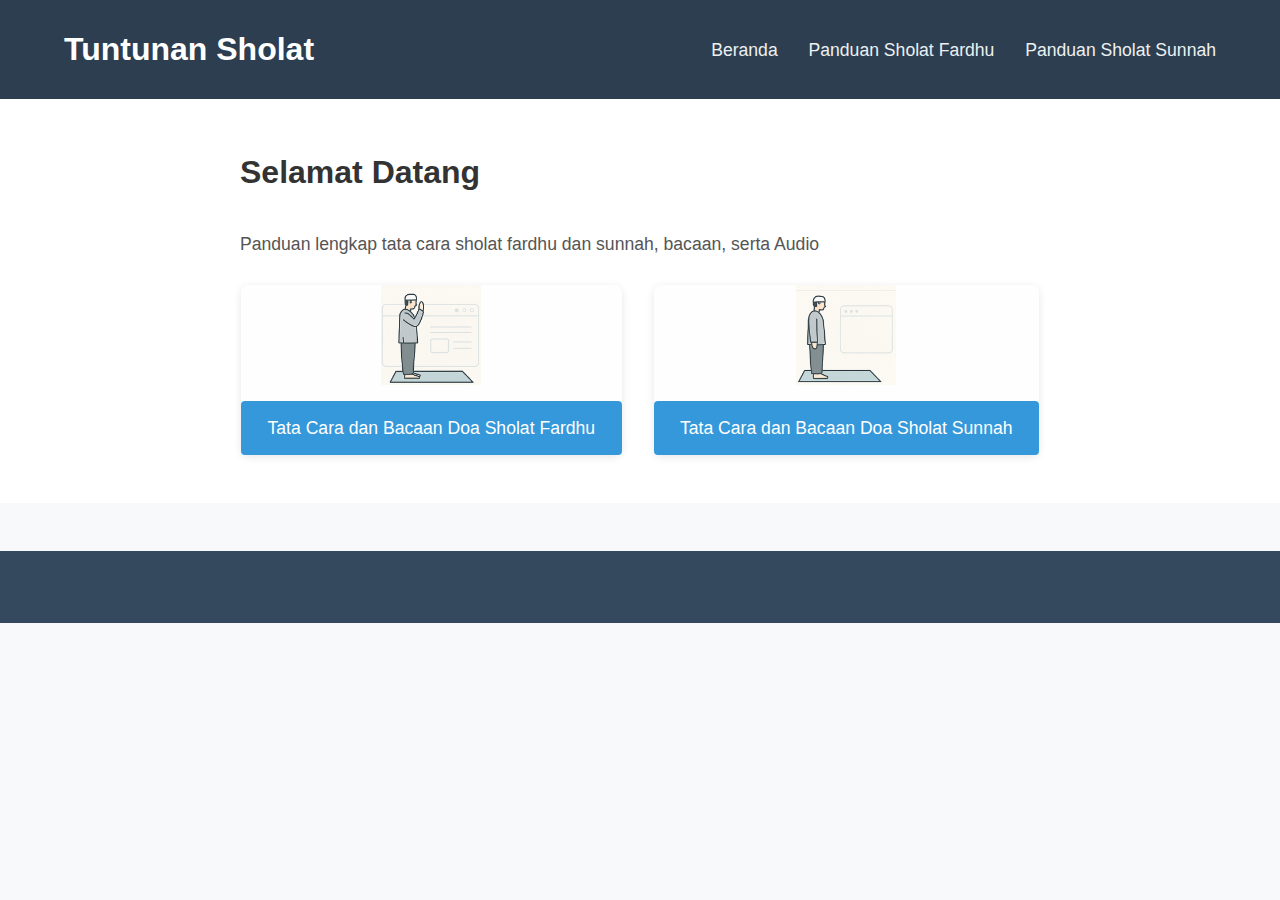
<file: index.html>
<!DOCTYPE html>
<html lang="id">
<head>
  <meta charset="UTF-8">
  <meta name="viewport" content="width=device-width, initial-scale=1.0">
  <title>Beranda - Tuntunan Sholat</title>
  <link rel="stylesheet" href="css/style.css">
</head>
<body>
  <header>
    <div class="container">
      <h1>Tuntunan Sholat</h1>
      <nav>
        <a href="index.html">Beranda</a>
        <a href="sholat-fardhu.html">Panduan Sholat Fardhu</a>
        <a href="sholat-sunnah.html">Panduan Sholat Sunnah</a>
      </nav>
    </div>
  </header>
  <main>
    <div class="container">
      <section>
        <h2>Selamat Datang</h2>
        <p>Panduan lengkap tata cara sholat fardhu dan sunnah, bacaan, serta Audio</p>
        <div class="buttons">
          <div class="card">
            <img src="1.png" alt="Ilustrasi Sholat Fardhu">
            <a class="btn" href="sholat-fardhu.php">Tata Cara dan Bacaan Doa Sholat Fardhu</a>
          </div>
          <div class="card">
            <img src="2.png" alt="Ilustrasi Sholat Sunnah">
            <a class="btn" href="sholat-sunnah.php">Tata Cara dan Bacaan Doa Sholat Sunnah</a>
          </div>
        </div>
        
      </section>
    </div>
  </main>
  <footer>
    <p></p>
  </footer>
</body>
</html>
</file>
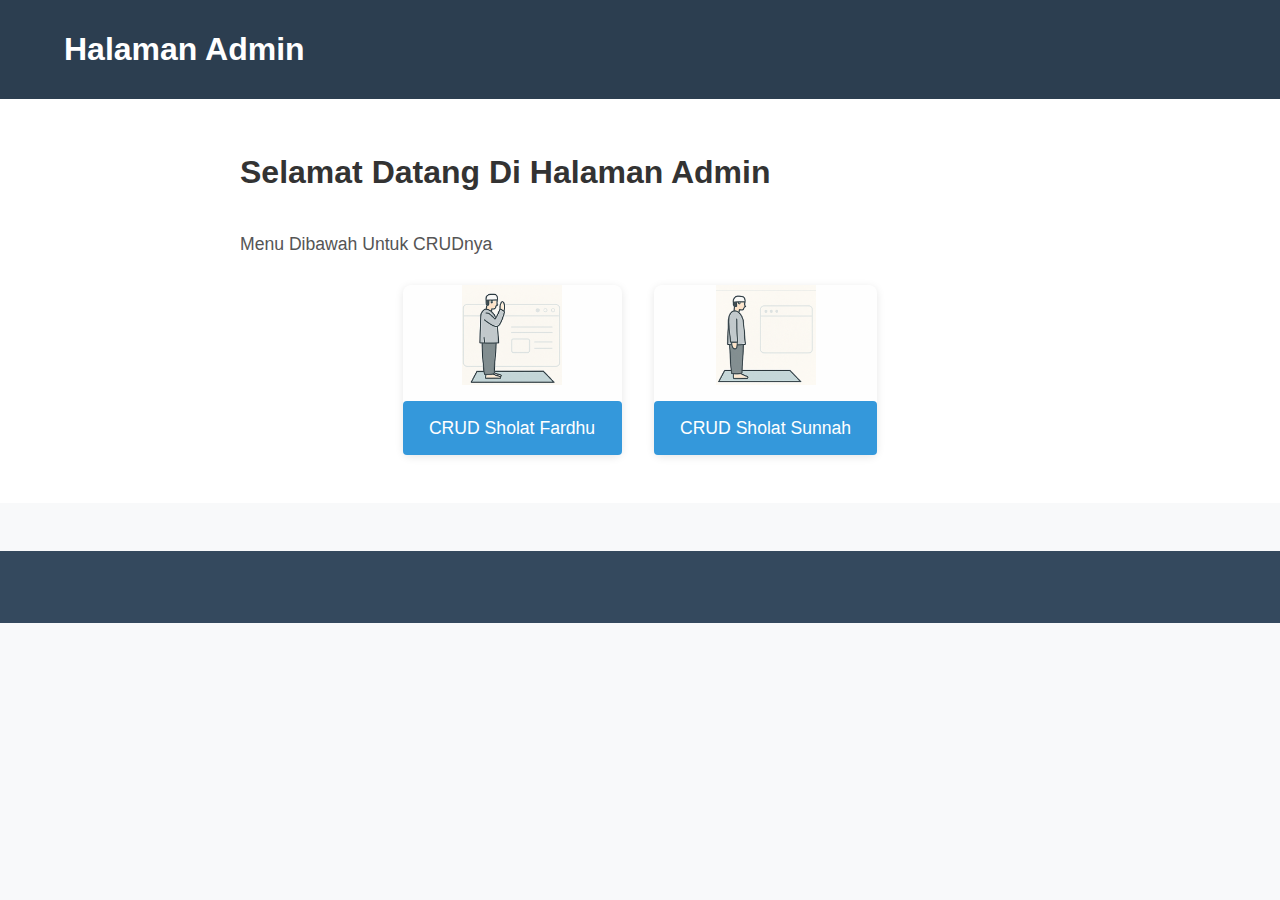
<file: admin.html>
<!DOCTYPE html>
<html lang="id">
<head>
  <meta charset="UTF-8">
  <meta name="viewport" content="width=device-width, initial-scale=1.0">
  <title>Halaman Admin</title>
  <link rel="stylesheet" href="css/style.css">
</head>
<body>
  <header>
    <div class="container">
      <h1>Halaman Admin</h1>
    </div>
  </header>
  <main>
    <div class="container">
      <section>
        <h2>Selamat Datang Di Halaman Admin</h2>
        <p>Menu Dibawah Untuk CRUDnya</p>
        <div class="buttons">
          <div class="card">
            <img src="1.png" alt="Ilustrasi Sholat Fardhu">
            <a class="btn" href="admin/admin.php">CRUD Sholat Fardhu</a>
          </div>
          <div class="card">
            <img src="2.png" alt="Ilustrasi Sholat Sunnah">
            <a class="btn" href="admin/admin_sholat_sunnah.php">CRUD Sholat Sunnah</a>
          </div>
        </div>
        
      </section>
    </div>
  </main>
  <footer>
    <p></p>
  </footer>
</body>
</html>
</file>
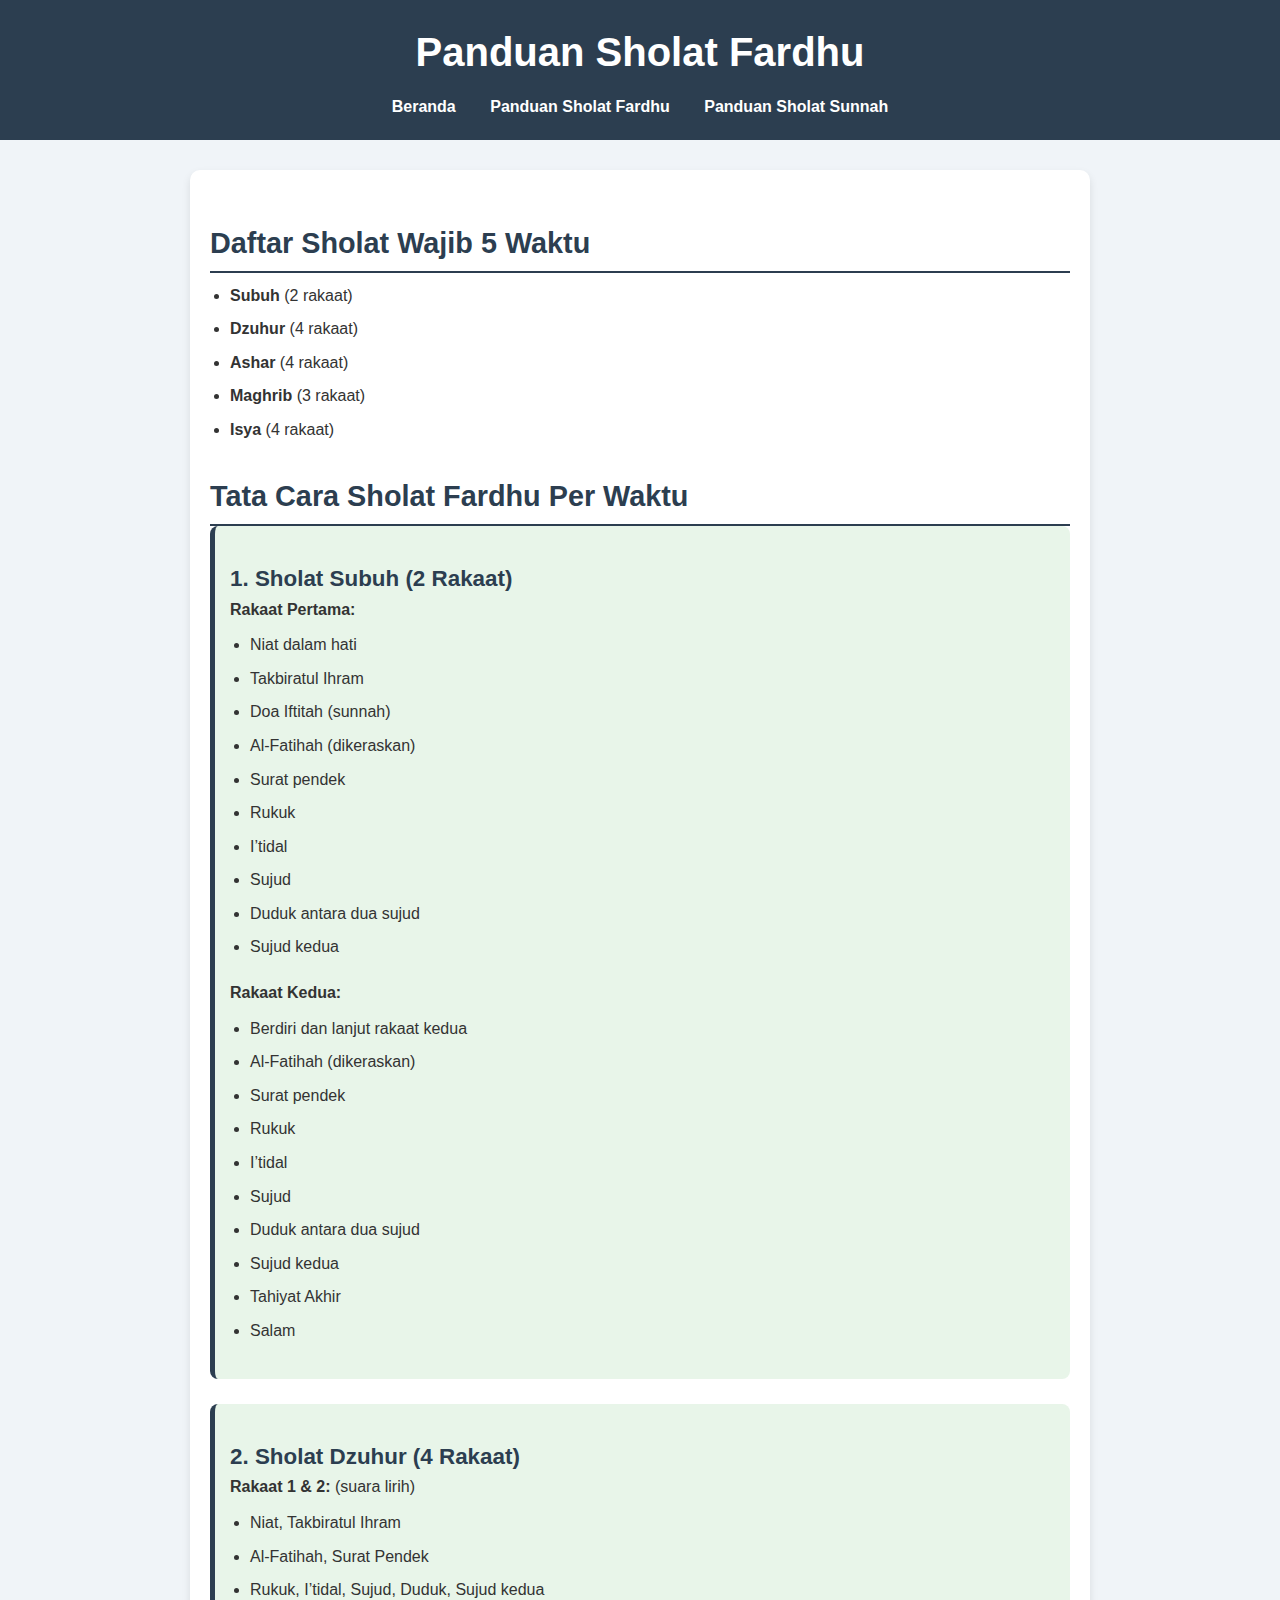
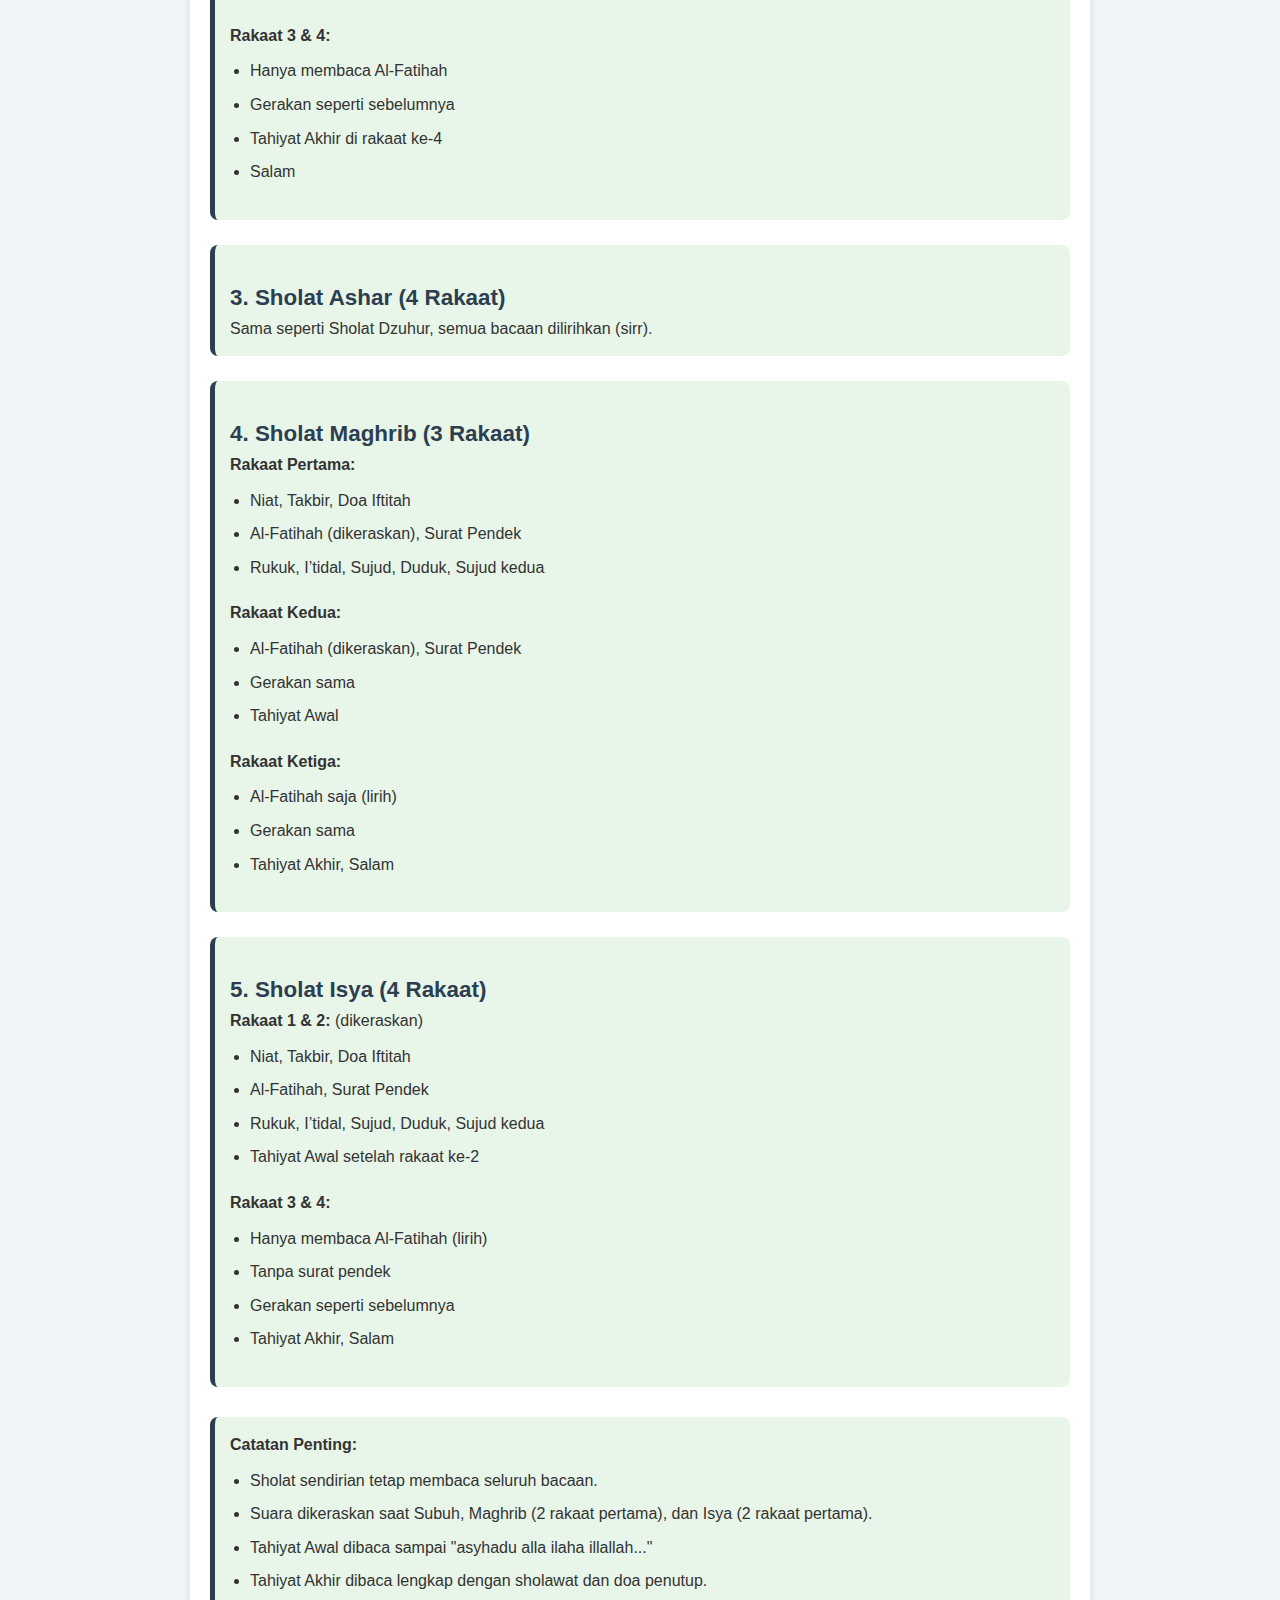
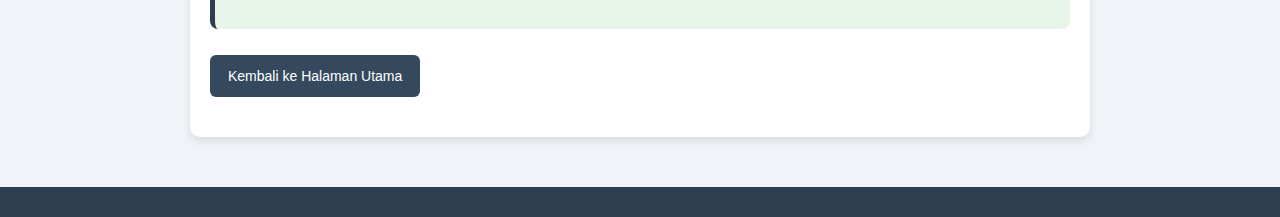
<file: sholat-fardhu.html>
<!DOCTYPE html>
<html lang="id">
<head>
  <meta charset="UTF-8">
  <title>Sholat Fardhu - Tuntunan Sholat</title>
  <meta name="viewport" content="width=device-width, initial-scale=1.0">
  <style>
    /* Reset dasar */
    * {
      margin: 0;
      padding: 0;
      box-sizing: border-box;
    }

    body {
      font-family: 'Segoe UI', Tahoma, Geneva, Verdana, sans-serif;
      background-color: #f0f4f8;
      color: #333;
      line-height: 1.6;
    }

    header {
      background: #2c3e50;
      color: white;
      padding: 20px 0;
      text-align: center;
    }

    nav {
      margin-top: 10px;
    }

    nav a {
      color: white;
      text-decoration: none;
      margin: 0 15px;
      font-weight: bold;
    }

    nav a:hover {
      text-decoration: underline;
    }

    main {
      max-width: 900px;
      margin: 30px auto;
      padding: 20px;
      background: white;
      border-radius: 10px;
      box-shadow: 0 4px 8px rgba(0, 0, 0, 0.1);
    }

    h1 {
      color: white;
    }

    h2, h3 {
      color: #2c3e50;
    }

    h1 {
      font-size: 2.5em;
      margin-bottom: 10px;
    }

    h2 {
      margin-top: 30px;
      font-size: 1.8em;
      border-bottom: 2px solid #2c3e50;
      padding-bottom: 5px;
    }

    h3 {
      margin-top: 20px;
      font-size: 1.4em;
    }

    ul {
      margin: 10px 0 20px 20px;
    }

    ul li {
      margin-bottom: 8px;
    }

    article {
      background-color: #e8f5e9;
      padding: 15px;
      border-left: 5px solid #2c3e50;
      margin-bottom: 25px;
      border-radius: 8px;
    }

    aside {
      background-color: #e8f5e9;
      padding: 15px;
      border-left: 5px solid #2c3e50;
      border-radius: 8px;
      margin-top: 30px;
    }

    footer {
      text-align: center;
      padding: 15px;
      background-color: #2c3e50;
      color: white;
      position: relative;
      bottom: 0;
      width: 100%;
      margin-top: 50px;
    }

    @media (max-width: 600px) {
      nav a {
        display: block;
        margin: 10px 0;
      }

      main {
        margin: 20px;
        padding: 15px;
      }

      h1 {
        font-size: 2em;
      }
    }

    .btn-kembali {
      display: inline-block;
      margin-bottom: 20px;
      padding: 10px 18px;
      background-color: #34495e;
      color: #fff;
      text-decoration: none;
      border-radius: 6px;
      font-size: 14px;
      transition: background-color 0.3s ease;
    }

    .btn-kembali:hover {
      background-color: #2c3e50;
    }
  </style>
</head>
<body>
  <header>
    <h1>Panduan Sholat Fardhu</h1>
    <nav>
      <a href="index.html">Beranda</a>
      <a href="sholat-fardhu.html">Panduan Sholat Fardhu</a>
      <a href="sholat-sunnah.html">Panduan Sholat Sunnah</a>
    </nav>
  </header>

  <main>
    <section>
      <h2>Daftar Sholat Wajib 5 Waktu</h2>
      <ul>
        <li><strong>Subuh</strong> (2 rakaat)</li>
        <li><strong>Dzuhur</strong> (4 rakaat)</li>
        <li><strong>Ashar</strong> (4 rakaat)</li>
        <li><strong>Maghrib</strong> (3 rakaat)</li>
        <li><strong>Isya</strong> (4 rakaat)</li>
      </ul>
    </section>

    <section>
      <h2>Tata Cara Sholat Fardhu Per Waktu</h2>

      <!-- SHOLAT SUBUH -->
      <article>
        <h3>1. Sholat Subuh (2 Rakaat)</h3>
        <p><strong>Rakaat Pertama:</strong></p>
        <ul>
          <li>Niat dalam hati</li>
          <li>Takbiratul Ihram</li>
          <li>Doa Iftitah (sunnah)</li>
          <li>Al-Fatihah (dikeraskan)</li>
          <li>Surat pendek</li>
          <li>Rukuk</li>
          <li>I’tidal</li>
          <li>Sujud</li>
          <li>Duduk antara dua sujud</li>
          <li>Sujud kedua</li>
        </ul>
        <p><strong>Rakaat Kedua:</strong></p>
        <ul>
          <li>Berdiri dan lanjut rakaat kedua</li>
          <li>Al-Fatihah (dikeraskan)</li>
          <li>Surat pendek</li>
          <li>Rukuk</li>
          <li>I’tidal</li>
          <li>Sujud</li>
          <li>Duduk antara dua sujud</li>
          <li>Sujud kedua</li>
          <li>Tahiyat Akhir</li>
          <li>Salam</li>
        </ul>
      </article>

      <!-- SHOLAT DZUHUR -->
      <article>
        <h3>2. Sholat Dzuhur (4 Rakaat)</h3>
        <p><strong>Rakaat 1 & 2:</strong> (suara lirih)</p>
        <ul>
          <li>Niat, Takbiratul Ihram</li>
          <li>Al-Fatihah, Surat Pendek</li>
          <li>Rukuk, I’tidal, Sujud, Duduk, Sujud kedua</li>
        </ul>
        <p><strong>Rakaat 3 & 4:</strong></p>
        <ul>
          <li>Hanya membaca Al-Fatihah</li>
          <li>Gerakan seperti sebelumnya</li>
          <li>Tahiyat Akhir di rakaat ke-4</li>
          <li>Salam</li>
        </ul>
      </article>

      <!-- SHOLAT ASHAR -->
      <article>
        <h3>3. Sholat Ashar (4 Rakaat)</h3>
        <p>Sama seperti Sholat Dzuhur, semua bacaan dilirihkan (sirr).</p>
      </article>

      <!-- SHOLAT MAGHRIB -->
      <article>
        <h3>4. Sholat Maghrib (3 Rakaat)</h3>
        <p><strong>Rakaat Pertama:</strong></p>
        <ul>
          <li>Niat, Takbir, Doa Iftitah</li>
          <li>Al-Fatihah (dikeraskan), Surat Pendek</li>
          <li>Rukuk, I’tidal, Sujud, Duduk, Sujud kedua</li>
        </ul>
        <p><strong>Rakaat Kedua:</strong></p>
        <ul>
          <li>Al-Fatihah (dikeraskan), Surat Pendek</li>
          <li>Gerakan sama</li>
          <li>Tahiyat Awal</li>
        </ul>
        <p><strong>Rakaat Ketiga:</strong></p>
        <ul>
          <li>Al-Fatihah saja (lirih)</li>
          <li>Gerakan sama</li>
          <li>Tahiyat Akhir, Salam</li>
        </ul>
      </article>

      <!-- SHOLAT ISYA -->
      <article>
        <h3>5. Sholat Isya (4 Rakaat)</h3>
        <p><strong>Rakaat 1 & 2:</strong> (dikeraskan)</p>
        <ul>
          <li>Niat, Takbir, Doa Iftitah</li>
          <li>Al-Fatihah, Surat Pendek</li>
          <li>Rukuk, I’tidal, Sujud, Duduk, Sujud kedua</li>
          <li>Tahiyat Awal setelah rakaat ke-2</li>
        </ul>
        <p><strong>Rakaat 3 & 4:</strong></p>
        <ul>
          <li>Hanya membaca Al-Fatihah (lirih)</li>
          <li>Tanpa surat pendek</li>
          <li>Gerakan seperti sebelumnya</li>
          <li>Tahiyat Akhir, Salam</li>
        </ul>
      </article>

      <!-- CATATAN TAMBAHAN -->
      <aside>
        <h4>Catatan Penting:</h4>
        <ul>
          <li>Sholat sendirian tetap membaca seluruh bacaan.</li>
          <li>Suara dikeraskan saat Subuh, Maghrib (2 rakaat pertama), dan Isya (2 rakaat pertama).</li>
          <li>Tahiyat Awal dibaca sampai "asyhadu alla ilaha illallah..."</li>
          <li>Tahiyat Akhir dibaca lengkap dengan sholawat dan doa penutup.</li>
        </ul>
      </aside>
    </section>
    <br>
    <a href="index.html" class="btn-kembali">Kembali ke Halaman Utama</a>
  </main>

  <footer>
    <p></p>
  </footer>
</body>
</html>
</file>
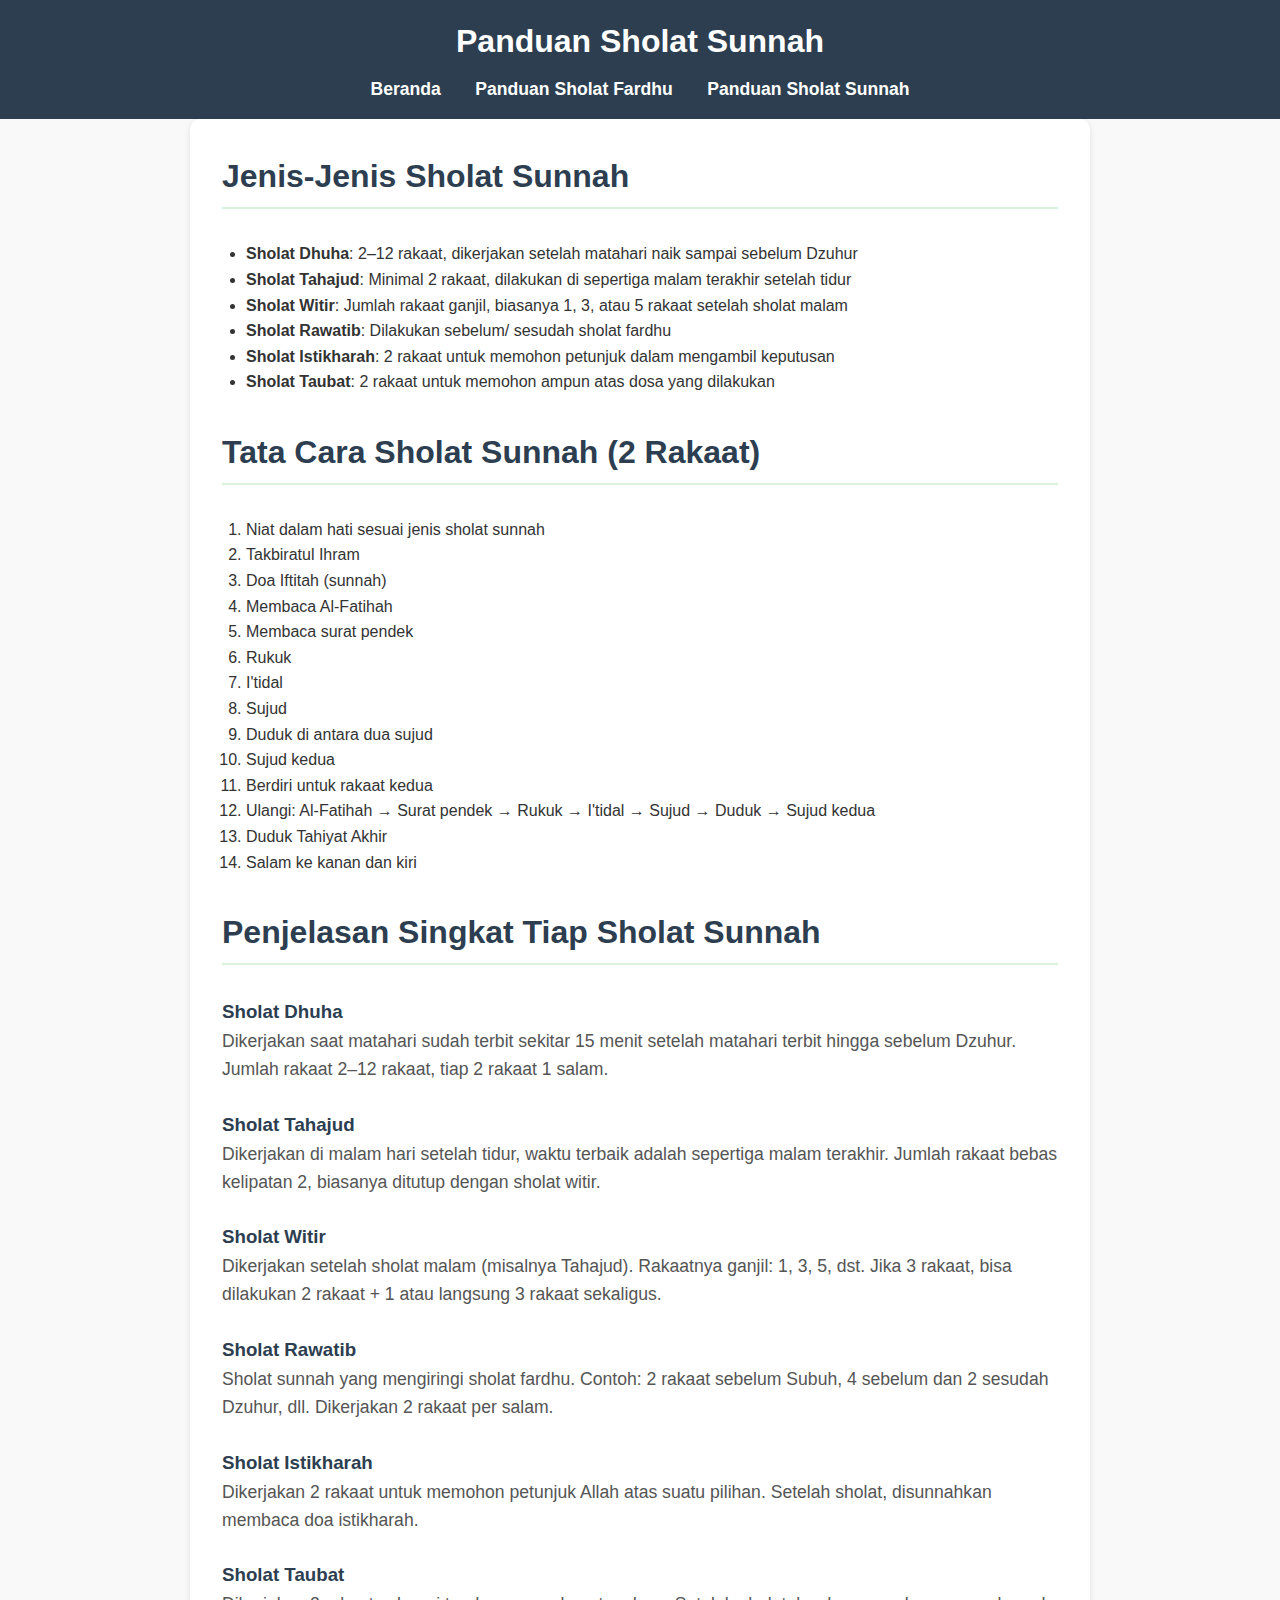
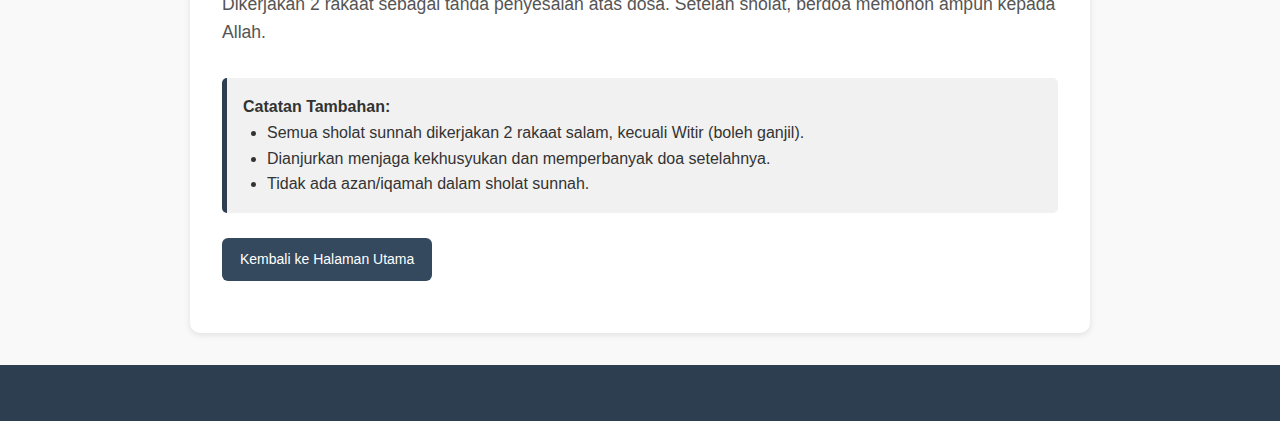
<file: sholat-sunnah.html>
<!DOCTYPE html>
<html lang="id">
<head>
  <meta charset="UTF-8">
  <meta name="viewport" content="width=device-width, initial-scale=1.0">
  <title>Sholat Sunnah - Tuntunan Sholat</title>
  <link rel="stylesheet" href="css/style.css">
  <style>
    body {
      font-family: 'Segoe UI', sans-serif;
      margin: 0;
      padding: 0;
      background-color: #f9f9f9;
      color: #333;
    }
    header {
      background-color: #2c3e50;
      color: white;
      padding: 1rem;
      text-align: center;
    }
    nav {
      margin-top: 0.5rem;
    }
    nav a {
      color: #ffffff;
      margin: 0 15px;
      text-decoration: none;
      font-weight: bold;
    }
    nav a:hover {
      text-decoration: underline;
    }
    main {
      padding: 2rem;
      max-width: 900px;
      margin: auto;
      background-color: white;
      box-shadow: 0 2px 6px rgba(0,0,0,0.1);
      border-radius: 10px;
    }
    section {
      margin-bottom: 2rem;
    }
    h2 {
      color: #2c3e50;
      border-bottom: 2px solid #d8f3dc;
      padding-bottom: 0.3rem;
    }
    h3 {
      color: #2c3e50;
      margin-top: 1rem;
    }
    ul, ol {
      padding-left: 1.5rem;
    }
    aside {
      background-color: #f1f1f1;
      padding: 1rem;
      border-left: 5px solid #2c3e50;
      margin-top: 2rem;
      border-radius: 5px;
    }
    footer {
      text-align: center;
      padding: 1rem;
      background-color: #2c3e50;
      color: white;
      margin-top: 2rem;
    }
    .btn-kembali {
      display: inline-block;
      margin-bottom: 20px;
      padding: 10px 18px;
      background-color: #34495e;
      color: #fff;
      text-decoration: none;
      border-radius: 6px;
      font-size: 14px;
      transition: background-color 0.3s ease;
    }

    .btn-kembali:hover {
      background-color: #2c3e50;
    }
  </style>
</head>
<body>
  <header>
    <h1>Panduan Sholat Sunnah</h1>
    <nav>
      <a href="index.html">Beranda</a>
      <a href="sholat-fardhu.html">Panduan Sholat Fardhu</a>
      <a href="sholat-sunnah.html">Panduan Sholat Sunnah</a>
    </nav>
  </header>

  <main>
    <section>
      <h2>Jenis-Jenis Sholat Sunnah</h2>
      <ul>
        <li><strong>Sholat Dhuha</strong>: 2–12 rakaat, dikerjakan setelah matahari naik sampai sebelum Dzuhur</li>
        <li><strong>Sholat Tahajud</strong>: Minimal 2 rakaat, dilakukan di sepertiga malam terakhir setelah tidur</li>
        <li><strong>Sholat Witir</strong>: Jumlah rakaat ganjil, biasanya 1, 3, atau 5 rakaat setelah sholat malam</li>
        <li><strong>Sholat Rawatib</strong>: Dilakukan sebelum/ sesudah sholat fardhu</li>
        <li><strong>Sholat Istikharah</strong>: 2 rakaat untuk memohon petunjuk dalam mengambil keputusan</li>
        <li><strong>Sholat Taubat</strong>: 2 rakaat untuk memohon ampun atas dosa yang dilakukan</li>
      </ul>
    </section>

    <section>
      <h2>Tata Cara Sholat Sunnah (2 Rakaat)</h2>
      <ol>
        <li>Niat dalam hati sesuai jenis sholat sunnah</li>
        <li>Takbiratul Ihram</li>
        <li>Doa Iftitah (sunnah)</li>
        <li>Membaca Al-Fatihah</li>
        <li>Membaca surat pendek</li>
        <li>Rukuk</li>
        <li>I'tidal</li>
        <li>Sujud</li>
        <li>Duduk di antara dua sujud</li>
        <li>Sujud kedua</li>
        <li>Berdiri untuk rakaat kedua</li>
        <li>Ulangi: Al-Fatihah → Surat pendek → Rukuk → I'tidal → Sujud → Duduk → Sujud kedua</li>
        <li>Duduk Tahiyat Akhir</li>
        <li>Salam ke kanan dan kiri</li>
      </ol>
    </section>

    <section>
      <h2>Penjelasan Singkat Tiap Sholat Sunnah</h2>

      <article>
        <h3>Sholat Dhuha</h3>
        <p>Dikerjakan saat matahari sudah terbit sekitar 15 menit setelah matahari terbit hingga sebelum Dzuhur. Jumlah rakaat 2–12 rakaat, tiap 2 rakaat 1 salam.</p>
      </article>

      <article>
        <h3>Sholat Tahajud</h3>
        <p>Dikerjakan di malam hari setelah tidur, waktu terbaik adalah sepertiga malam terakhir. Jumlah rakaat bebas kelipatan 2, biasanya ditutup dengan sholat witir.</p>
      </article>

      <article>
        <h3>Sholat Witir</h3>
        <p>Dikerjakan setelah sholat malam (misalnya Tahajud). Rakaatnya ganjil: 1, 3, 5, dst. Jika 3 rakaat, bisa dilakukan 2 rakaat + 1 atau langsung 3 rakaat sekaligus.</p>
      </article>

      <article>
        <h3>Sholat Rawatib</h3>
        <p>Sholat sunnah yang mengiringi sholat fardhu. Contoh: 2 rakaat sebelum Subuh, 4 sebelum dan 2 sesudah Dzuhur, dll. Dikerjakan 2 rakaat per salam.</p>
      </article>

      <article>
        <h3>Sholat Istikharah</h3>
        <p>Dikerjakan 2 rakaat untuk memohon petunjuk Allah atas suatu pilihan. Setelah sholat, disunnahkan membaca doa istikharah.</p>
      </article>

      <article>
        <h3>Sholat Taubat</h3>
        <p>Dikerjakan 2 rakaat sebagai tanda penyesalan atas dosa. Setelah sholat, berdoa memohon ampun kepada Allah.</p>
      </article>
    </section>

    <aside>
      <h4>Catatan Tambahan:</h4>
      <ul>
        <li>Semua sholat sunnah dikerjakan 2 rakaat salam, kecuali Witir (boleh ganjil).</li>
        <li>Dianjurkan menjaga kekhusyukan dan memperbanyak doa setelahnya.</li>
        <li>Tidak ada azan/iqamah dalam sholat sunnah.</li>
      </ul>
    </aside>
    <br>
    <a href="index.html" class="btn-kembali">Kembali ke Halaman Utama</a>
  </main>

  <footer>
    <p></p>
  </footer>
</body>
</html>
</file>
<file: css/style.css>
/* Reset dan dasar */
* {
  margin: 0;
  padding: 0;
  box-sizing: border-box;
}
body {
  font-family: 'Arial', sans-serif;
  background-color: #f8f9fa;
  color: #333;
  line-height: 1.6;
}

/* Header */
header {
  background-color: #2c3e50;
  color: white;
  padding: 1.5em 0;
}
header .container {
  width: 90%;
  max-width: 1200px;
  margin: 0 auto;
  display: flex;
  justify-content: space-between;
  align-items: center;
}
header h1 {
  font-size: 2em;
  margin: 0;
}
nav a {
  color: #ecf0f1;
  text-decoration: none;
  margin-left: 1.5em;
  font-weight: 500;
  font-size: 1.1em;
}
nav a:hover {
  text-decoration: underline;
}

/* Main Content */
main {
  padding: 3em 0;
  background-color: white;
}
main .container {
  width: 90%;
  max-width: 800px;
  margin: 0 auto;
}
h2 {
  font-size: 2em;
  margin-bottom: 1em;
}
p {
  font-size: 1.1em;
  margin-bottom: 1.5em;
  color: #555;
}
.buttons {
  display: flex;
  justify-content: center;
  gap: 2em;
  flex-wrap: wrap;
}
.btn {
  padding: 0.75em 1.5em;
  background-color: #3498db;
  color: white;
  text-decoration: none;
  text-align: center;
  border-radius: 4px;
  font-size: 1.1em;
  transition: background-color 0.3s ease;
}
.btn:hover {
  background-color: #2980b9;
}

/* Footer */
footer {
  background-color: #34495e;
  color: white;
  text-align: center;
  padding: 1.5em 0;
  margin-top: 3em;
}
footer p {
  font-size: 1em;
}

.card {
  display: flex;
  flex-direction: column;
  align-items: center;
  background-color: #fefefe;
  padding: 0,9em;
  border-radius: 8px;
  box-shadow: 0 2px 8px rgba(0,0,0,0.1);
}

.card img {
  width: 100px;
  height: auto;
  margin-bottom: 1em;
}
</file>
